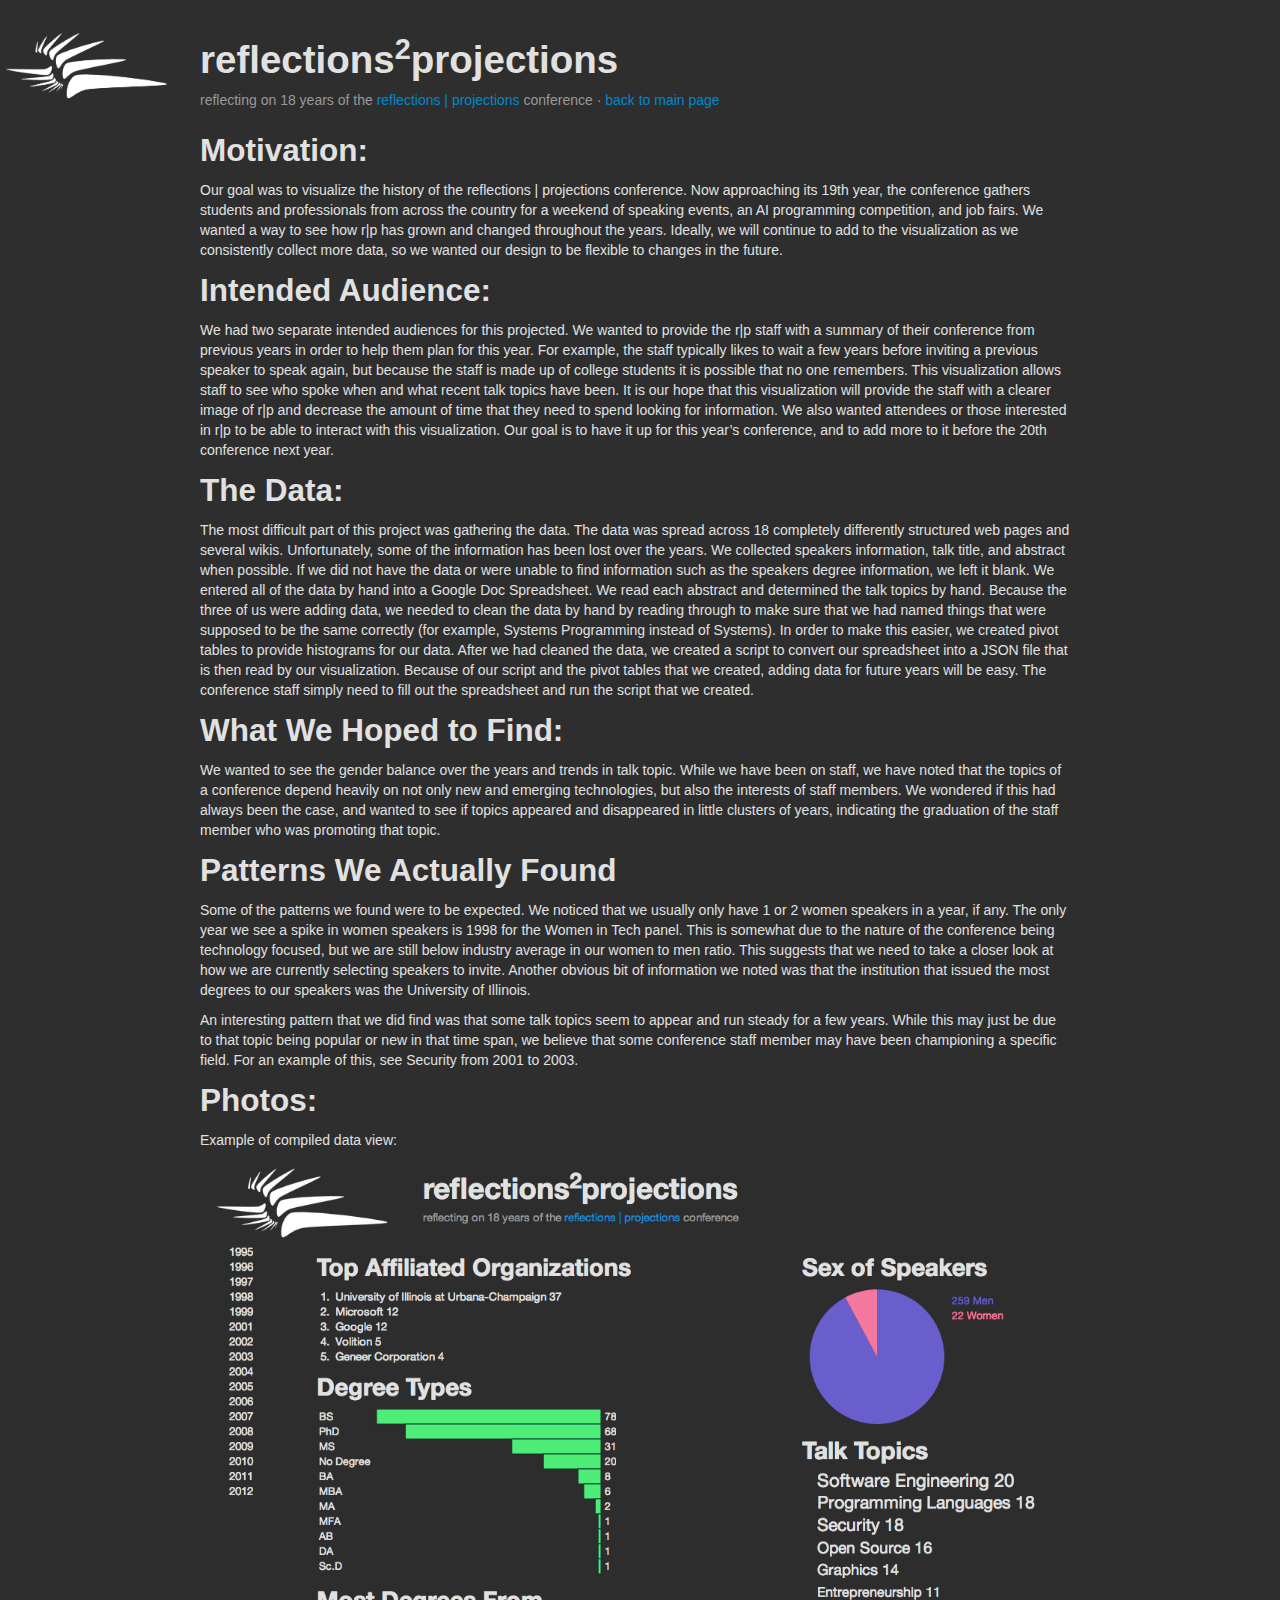
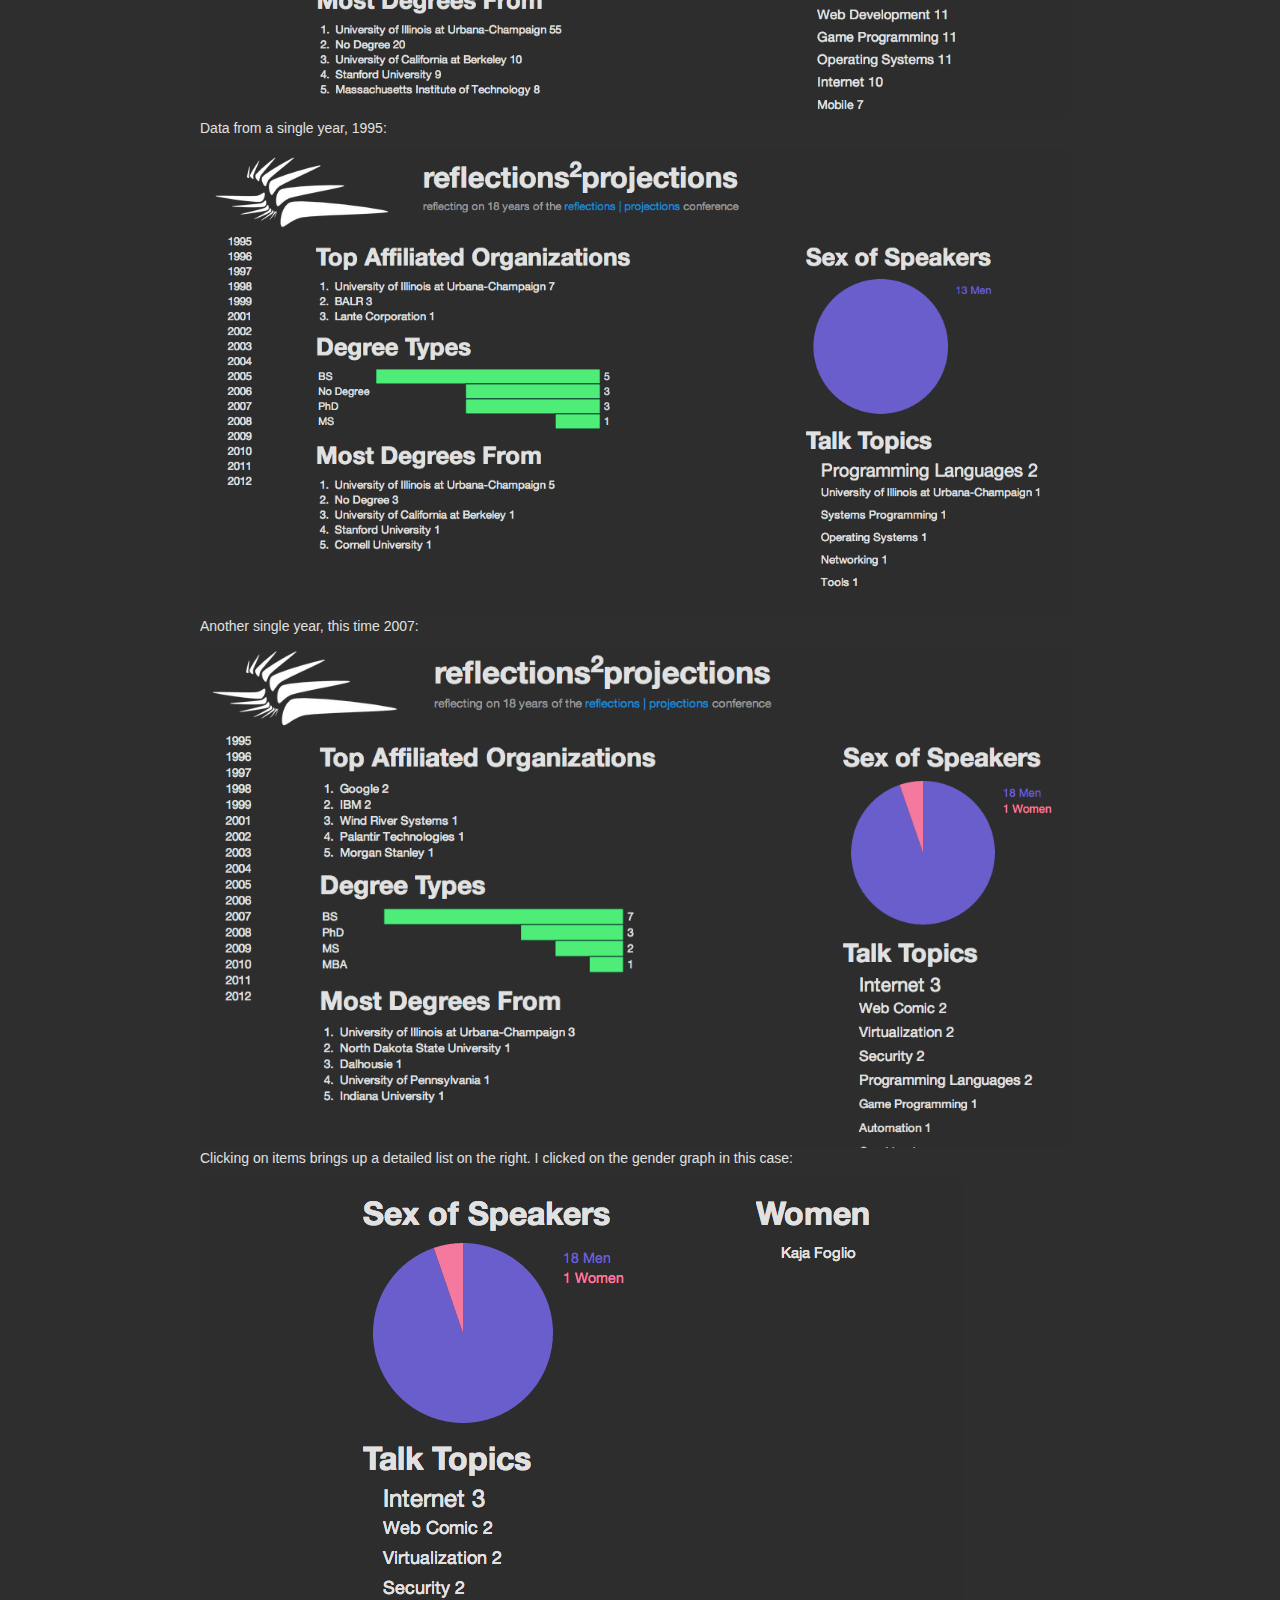
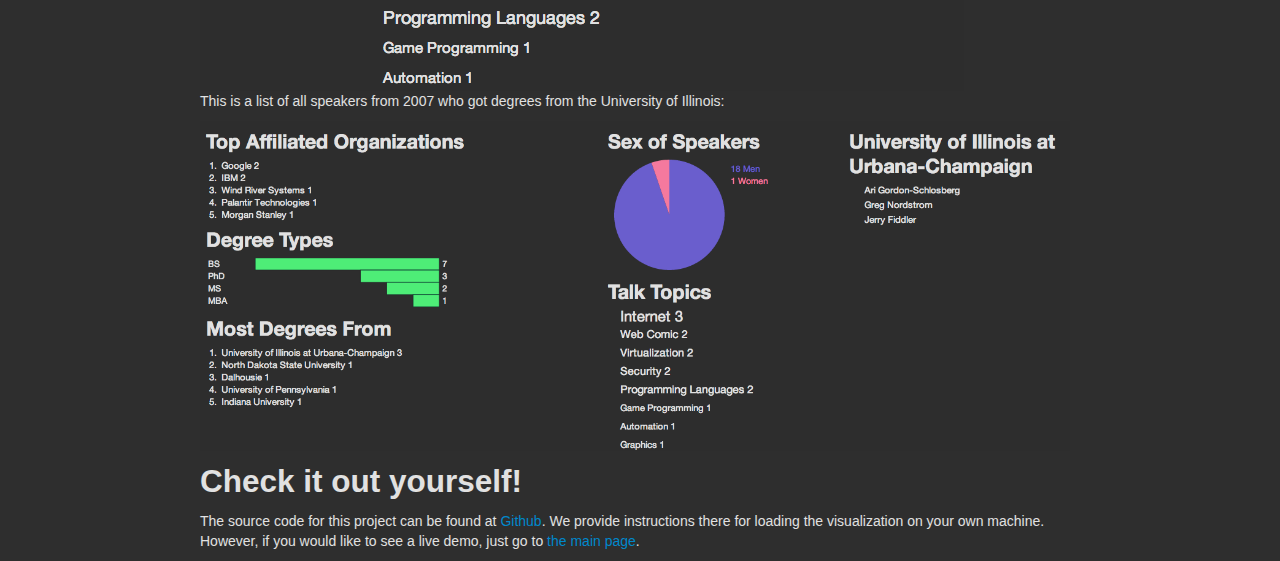
<file: about.html>
<!DOCTYPE html>
<html lang="en">
  <head>
    <meta charset="utf-8">
    <title>reflections squared -- about</title>
    <link href="/css/bootstrap.min.css" rel="stylesheet" media="screen">
    <link href="/css/bootstrap-responsive.css" rel="stylesheet" media="screen">
    <link href="/css/style.css" rel="stylesheet" media="screen">
  </head>
  <body>
    <div class="container row">
      <div class="span12" id="wrap">
        <div id="header" class="row">
          <a href="/index.html"><img alt="Reflections Projections Logo" src="/img/logo.png" class="span2"/></a>
	  <div class="span10">
          <h1>reflections<sup>2</sup>projections</h1>
	  <p id="subtitle">reflecting on 18 years of the <a href="http://rp.cs.illinois.edu">reflections | projections</a> conference &middot; <a href="/index.html">back to main page</a></p>
	  </div>
        </div>
        <div class="row">
	  <div class="span9 offset2">
<h2>Motivation:</h2>
<p>
Our goal was to visualize the history of the reflections | projections conference. Now approaching its 19th year, the conference gathers students and professionals from across the country for a weekend of speaking events, an AI programming competition, and job fairs. We wanted a way to see how r|p has grown and changed throughout the years. Ideally, we will continue to add to the visualization as we consistently collect more data, so we wanted our design to be flexible to changes in the future.
</p>
<h2>Intended Audience:</h2>
<p>
We had two separate intended audiences for this projected. We wanted to provide the r|p staff with a summary of their conference from previous years in order to help them plan for this year. For example, the staff typically likes to wait a few years before inviting a previous speaker to speak again, but because the staff is made up of college students it is possible that no one remembers. This visualization allows staff to see who spoke when and what recent talk topics have been. It is our hope that this visualization will provide the staff with a clearer image of r|p and decrease the amount of time that they need to spend looking for information.
We also wanted attendees or those interested in r|p to be able to interact with this visualization. Our goal is to have it up for this year’s conference, and to add more to it before the 20th conference next year.
</p>
<h2>The Data: </h2>
<p>
The most difficult part of this project was gathering the data. The data was spread across 18 completely differently structured web pages and several wikis. Unfortunately, some of the information has been lost over the years. We collected speakers information, talk title, and abstract when possible. If we did not have the data or were unable to find information such as the speakers degree information, we left it blank. We entered all of the data by hand into a Google Doc Spreadsheet. We read each abstract and determined the talk topics by hand. Because the three of us were adding data, we needed to clean the data by hand by reading through to make sure that we had named things that were supposed to be the same correctly (for example, Systems Programming instead of Systems). In order to make this easier, we created pivot tables to provide histograms for our data. After we had cleaned the data, we created a script to convert our spreadsheet into a JSON file that is then read by our visualization.
Because of our script and the pivot tables that we created, adding data for future years will be easy. The conference staff simply need to fill out the spreadsheet and run the script that we created.
</p>
<h2>What We Hoped to Find: </h2>
<p>
We wanted to see the gender balance over the years and trends in talk topic. While we have been on staff, we have noted that the topics of a conference depend heavily on not only new and emerging technologies, but also the interests of staff members. We wondered if this had always been the case, and wanted to see if topics appeared and disappeared in little clusters of years, indicating the graduation of the staff member who was promoting that topic.
</p>
<h2>Patterns We Actually Found</h2>
<p>
Some of the patterns we found were to be expected.  We noticed that we usually only have 1 or 2 women speakers in a year, if any.  The only year we see a spike in women speakers is 1998 for the Women in Tech panel. This is somewhat due to the nature of the conference being technology focused, but we are still below industry average in our women to men ratio.  This suggests that we need to take a closer look at how we are currently selecting speakers to invite. Another obvious bit of information we noted was that the institution that issued the most degrees to our speakers was the University of Illinois.
</p>
<p>
An interesting pattern that we did find was that some talk topics seem to appear and run steady for a few years. While this may just be due to that topic being popular or new in that time span, we believe that some conference staff member may have been championing a specific field. For an example of this, see Security from 2001 to 2003.
</p>
<h2>Photos: </h2>
<p>Example of compiled data view:</p>
<img src="/images/overview.png">
<p>Data from a single year, 1995:</p>
<img src="/images/1995.png">
<p>Another single year, this time 2007:</p>
<img src="/images/2007.png">
<p>Clicking on items brings up a detailed list on the right.  I clicked on the gender graph in this case:</p>
<img src="/images/detail-gender.png">
<p>This is a list of all speakers from 2007 who got degrees from the University of Illinois:</p>
<img src="/images/detail-degree.png">
<h2>Check it out yourself!</h2>
<p>
The source code for this project can be found at <a href="https://github.com/colegleason/reflections-squared">Github</a>.  We provide instructions there for loading the visualization on your own machine.  However, if you would like to see a live demo, just go to <a href="/index.html">the main page</a>.
</p>
	    </div>
        </div>
      </div>
    </div>
    <script src="/js/bootstrap.min.js"></script>
  </body>
</html>
</file>
<file: css/style.css>
body {
  background-color: #2e2e2e;
  color: #e1e1e1; }

#wrap {
  margin-top: 30px; }

#subtitle {
  color: #999999; }

ul li {
  list-style: none; }
  ul li a {
    color: #e1e1e1; }

#degrees rect {
  fill: #00ee76;
  stroke: #2e2e2e; }
#degrees text {
  fill: #e1e1e1; }

#info-panel li {
  padding: 0 0 4px 0; }
</file>
